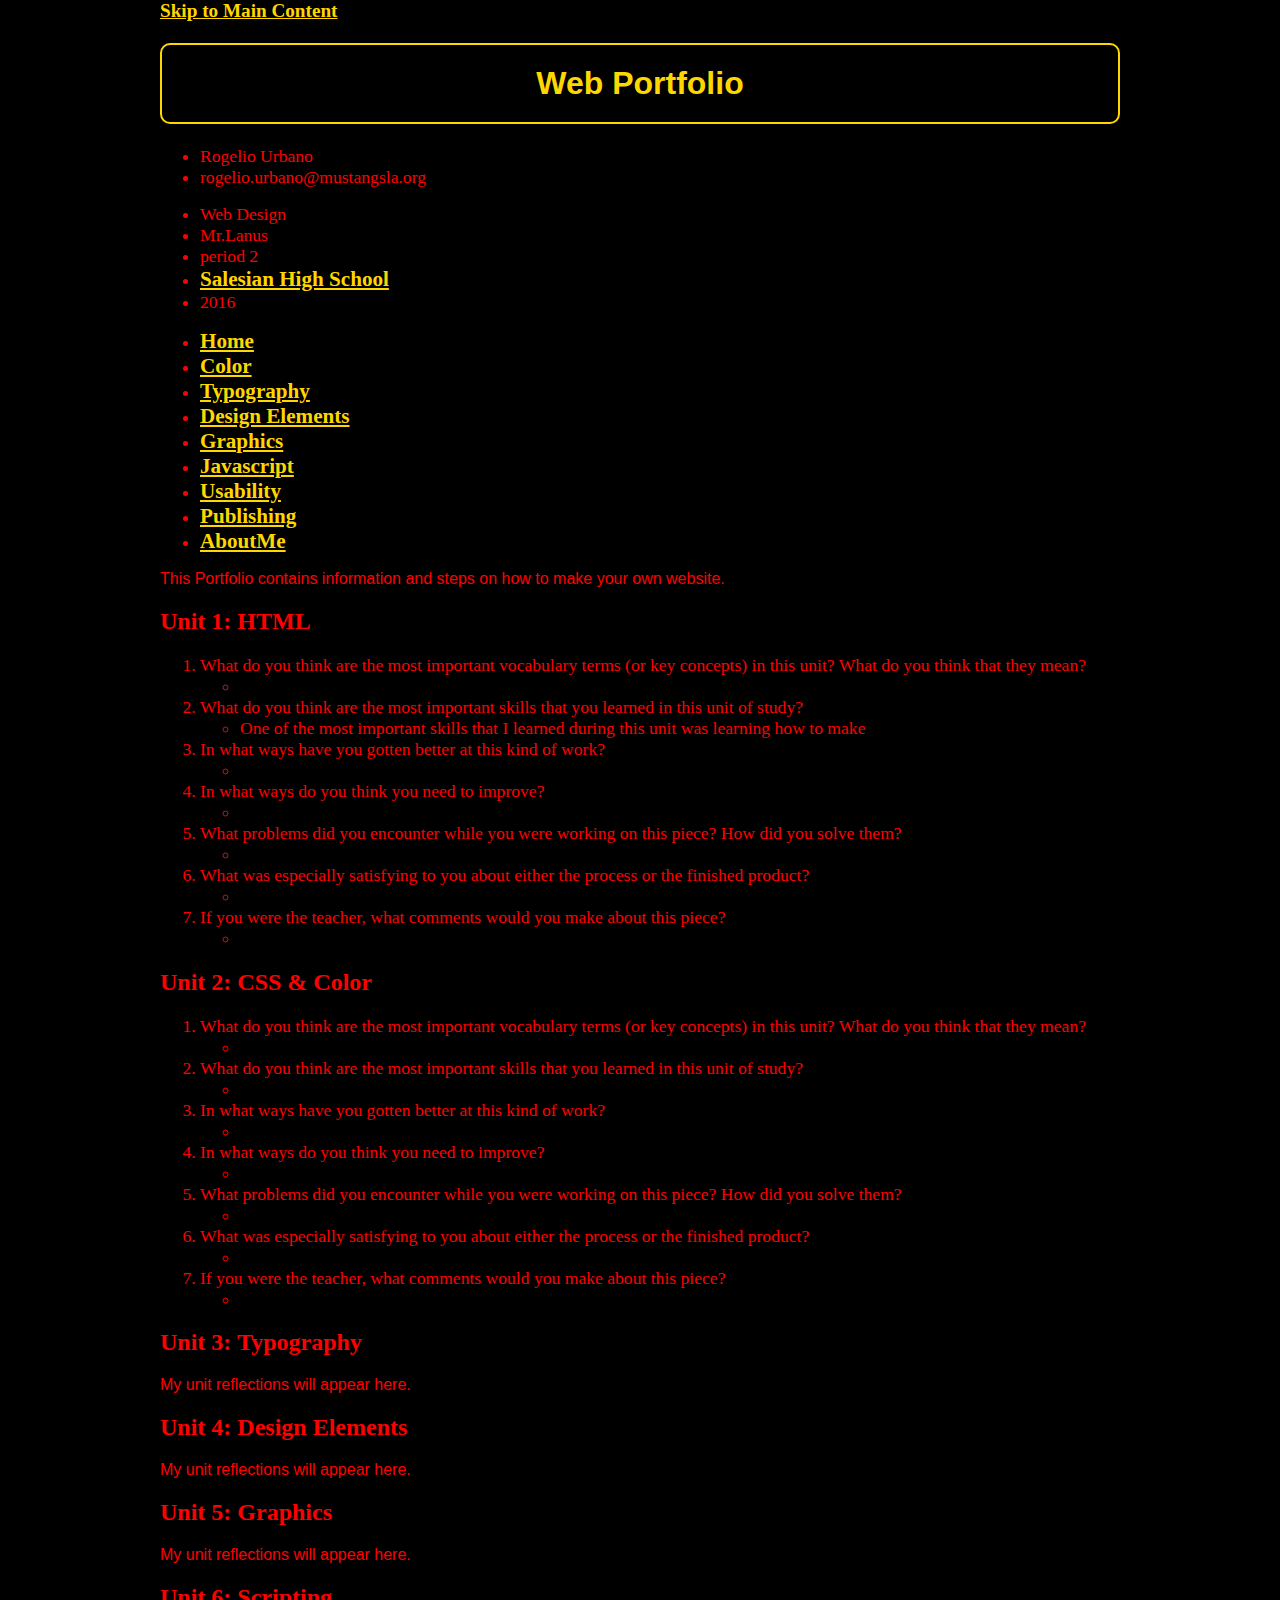
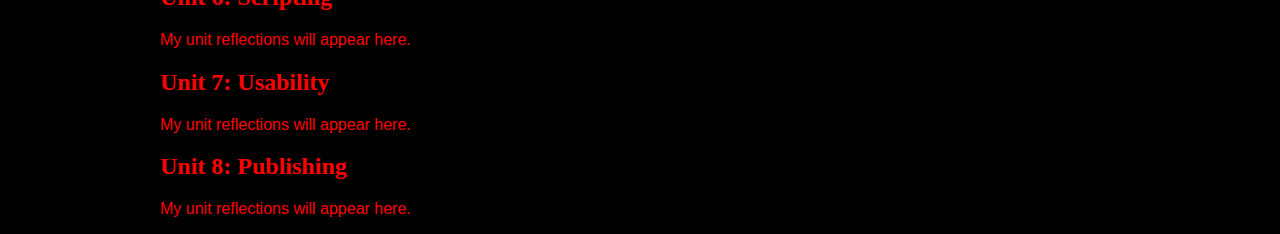
<file: index.html>
<!DOCTYPE html>
<html>

<head>
    <meta charset="utf-8">
    <title>Web Portfolio:Roy Urbano</title>
    <link rel="stylesheet" href="styles/mystyles.css">

</head>

<body>
  <div>
    <a href="#main">Skip to Main Content</a>
  </div>

  <h1>Web Portfolio</h1>

    <div>
        <ul>
            <li> Rogelio Urbano </li>
            <li> rogelio.urbano@mustangsla.org </li>
        </ul>
    </div>

    <div>
        <ul>
            <li>Web Design</li>
            <li>Mr.Lanus</li>
            <li>period 2</li>
            <li><a href="http://www.mustangsla.org/">Salesian High School</a></li>
            <li>2016</li>
        </ul>
    </div>

    <nav>
        <ul>
            <li><a href="index.html">Home</a></li>
            <li><a href="color.html">Color</a></li>
            <li><a href="typography.html">Typography</a></li>
            <li><a href="designelements.html">Design Elements</a></li>
            <li><a href="graphics.html">Graphics</a></li>
            <li><a href="scripting.html">Javascript</a></li>
            <li><a href="usability.html">Usability</a></li>
            <li><a href="publishing.html">Publishing</a></li>
            <li><a href="aboutMe.html">AboutMe</a></li>
        </ul>
    </nav>


    <main id="main">

        <p>
            This Portfolio contains information and steps on how to make your own website.
        </p>

        <h2>Unit 1: HTML</h2>
        <ol>
          <li>What do you think are the most important vocabulary terms (or key concepts) in this unit? What do you think that they mean?</li>
            <ul>
              <li></li>
            </ul>
          <li>What do you think are the most important skills that you learned in this unit of study?</li>
          <ul>
            <li>One of the most important skills that I learned during this unit was learning how to make </li>
          </ul>
          <li>In what ways have you gotten better at this kind of work?</li>
          <ul>
            <li></li>
          </ul>
          <li>In what ways do you think you need to improve?</li>
          <ul>
            <li></li>
          </ul>
          <li>What problems did you encounter while you were working on this piece? How did you solve them?</li>
          <ul>
            <li></li>
          </ul>
          <li>What was especially satisfying to you about either the process or the finished product?</li>
          <ul>
            <li></li>
          </ul>
          <li>If you were the teacher, what comments would you make about this piece?</li>
          <ul>
            <li></li>
          </ul>
        </ol>


        <h2>Unit 2: CSS & Color</h2>
        <ol>
          <li>What do you think are the most important vocabulary terms (or key concepts) in this unit? What do you think that they mean?</li>
            <ul>
              <li></li>
            </ul>
          <li>What do you think are the most important skills that you learned in this unit of study?</li>
          <ul>
            <li></li>
          </ul>
          <li>In what ways have you gotten better at this kind of work?</li>
          <ul>
            <li></li>
          </ul>
          <li>In what ways do you think you need to improve?</li>
          <ul>
            <li></li>
          </ul>
          <li>What problems did you encounter while you were working on this piece? How did you solve them?</li>
          <ul>
            <li></li>
          </ul>
          <li>What was especially satisfying to you about either the process or the finished product?</li>
          <ul>
            <li></li>
          </ul>
          <li>If you were the teacher, what comments would you make about this piece?</li>
          <ul>
            <li></li>
          </ul>
        </ol>

        <h2>Unit 3: Typography</h2>
        <p>My unit reflections will appear here.</p>

        <h2>Unit 4: Design Elements</h2>
        <p>My unit reflections will appear here.</p>

        <h2>Unit 5: Graphics</h2>
        <p>My unit reflections will appear here.</p>

        <h2>Unit 6: Scripting</h2>
        <p>My unit reflections will appear here.</p>

        <h2>Unit 7: Usability</h2>
        <p>My unit reflections will appear here.</p>

        <h2>Unit 8: Publishing</h2>
        <p>My unit reflections will appear here.</p>

    </main>

</body>

</html>
</file>
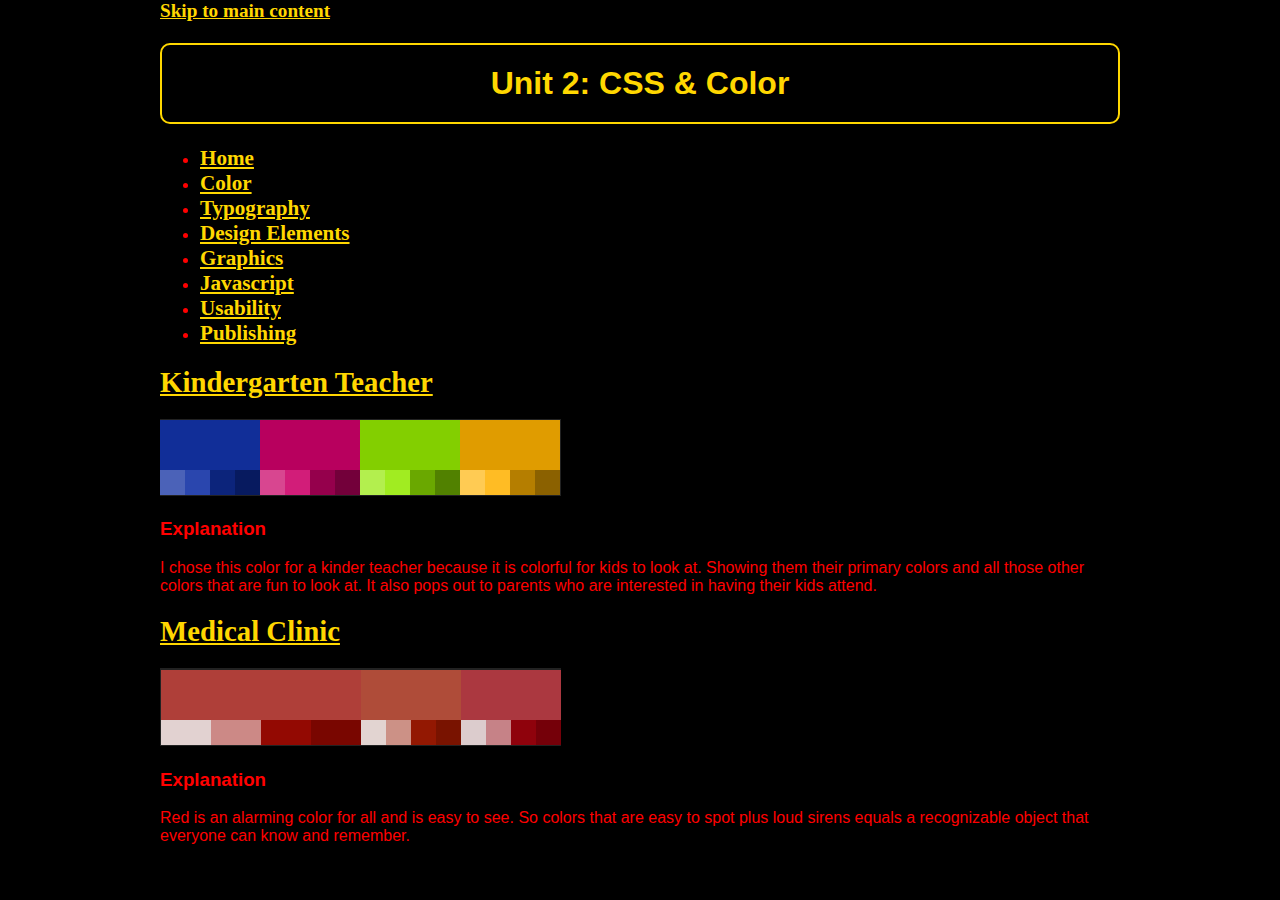
<file: color.html>
<!DOCTYPE html>
<html>
 <head>
  <meta charset="utf-8">
    <title>Web Portfolio:Roy Urbano</title>
  <link rel="stylesheet" href="styles/mystyles.css">
  </head>
  <body>
  <div>
    <a href="#main">Skip to main content</a>
  </div>
  <h1>Unit 2: CSS & Color</h1>

  <nav>
      <ul>
          <li><a href="index.html">Home</a></li>
          <li><a href="color.html">Color</a></li>
          <li><a href="typography.html">Typography</a></li>
          <li><a href="designelements.html">Design Elements</a></li>
          <li><a href="graphics.html">Graphics</a></li>
          <li><a href="scripting.html">Javascript</a></li>
          <li><a href="usability.html">Usability</a></li>
          <li><a href="publishing.html">Publishing</a></li>
      </ul>
  </nav>

  <main id="main">

    <div>
      <h2><a href="images/kinder_page.PNG">Kindergarten Teacher</a></h2>
      <img src="images/kinder_color.PNG" alt="">
      <h3>Explanation</h3>
      <p>I chose this color for a kinder teacher because it is colorful for kids to look at. Showing them their primary colors and all those other colors that are fun to look at. It also pops out to parents who are interested in having their kids attend. </p>
    </div>

    <div>
      <h2><a href="">Medical Clinic</a></h2>
      <img src="images/medical_color.PNG" alt="">
      <h3>Explanation</h3>
      <p>Red is an alarming color for all and is easy to see. So colors that are easy to spot plus loud sirens equals a recognizable object that everyone can know and remember. </p>
    </div>


  </main>

  </body>
</html>
</file>
<file: styles/mystyles.css>
body {
    font-size: 1em;
    font-weight: normal;
    font-family: Arial, Sans-serif;
    color: red;
    text-align: left;
    max-width: 75%;
    margin: 0 auto;
    background-color: black;
}

h1 {
    font-size 1.8em;
    font-weight: bold;
    color: gold;
    text-align: center;
    padding: 20px;
    border: 2px solid gold;
    border-radius: 10px;
}

h2 {
    font-family: "Comic Sans MS";
    font-size: 150%
}

a {
  font-family: "Arial Black";
  font-size: 120%;
  font-weight: bold;
  text-shadow: 1px 1px black;
  color: gold;
}

li {
  font-family: "Lucida Sans Unicode";
  font-size: 110%;
}

nav {
  font-family: "Comic Sans MS";
}
</file>
